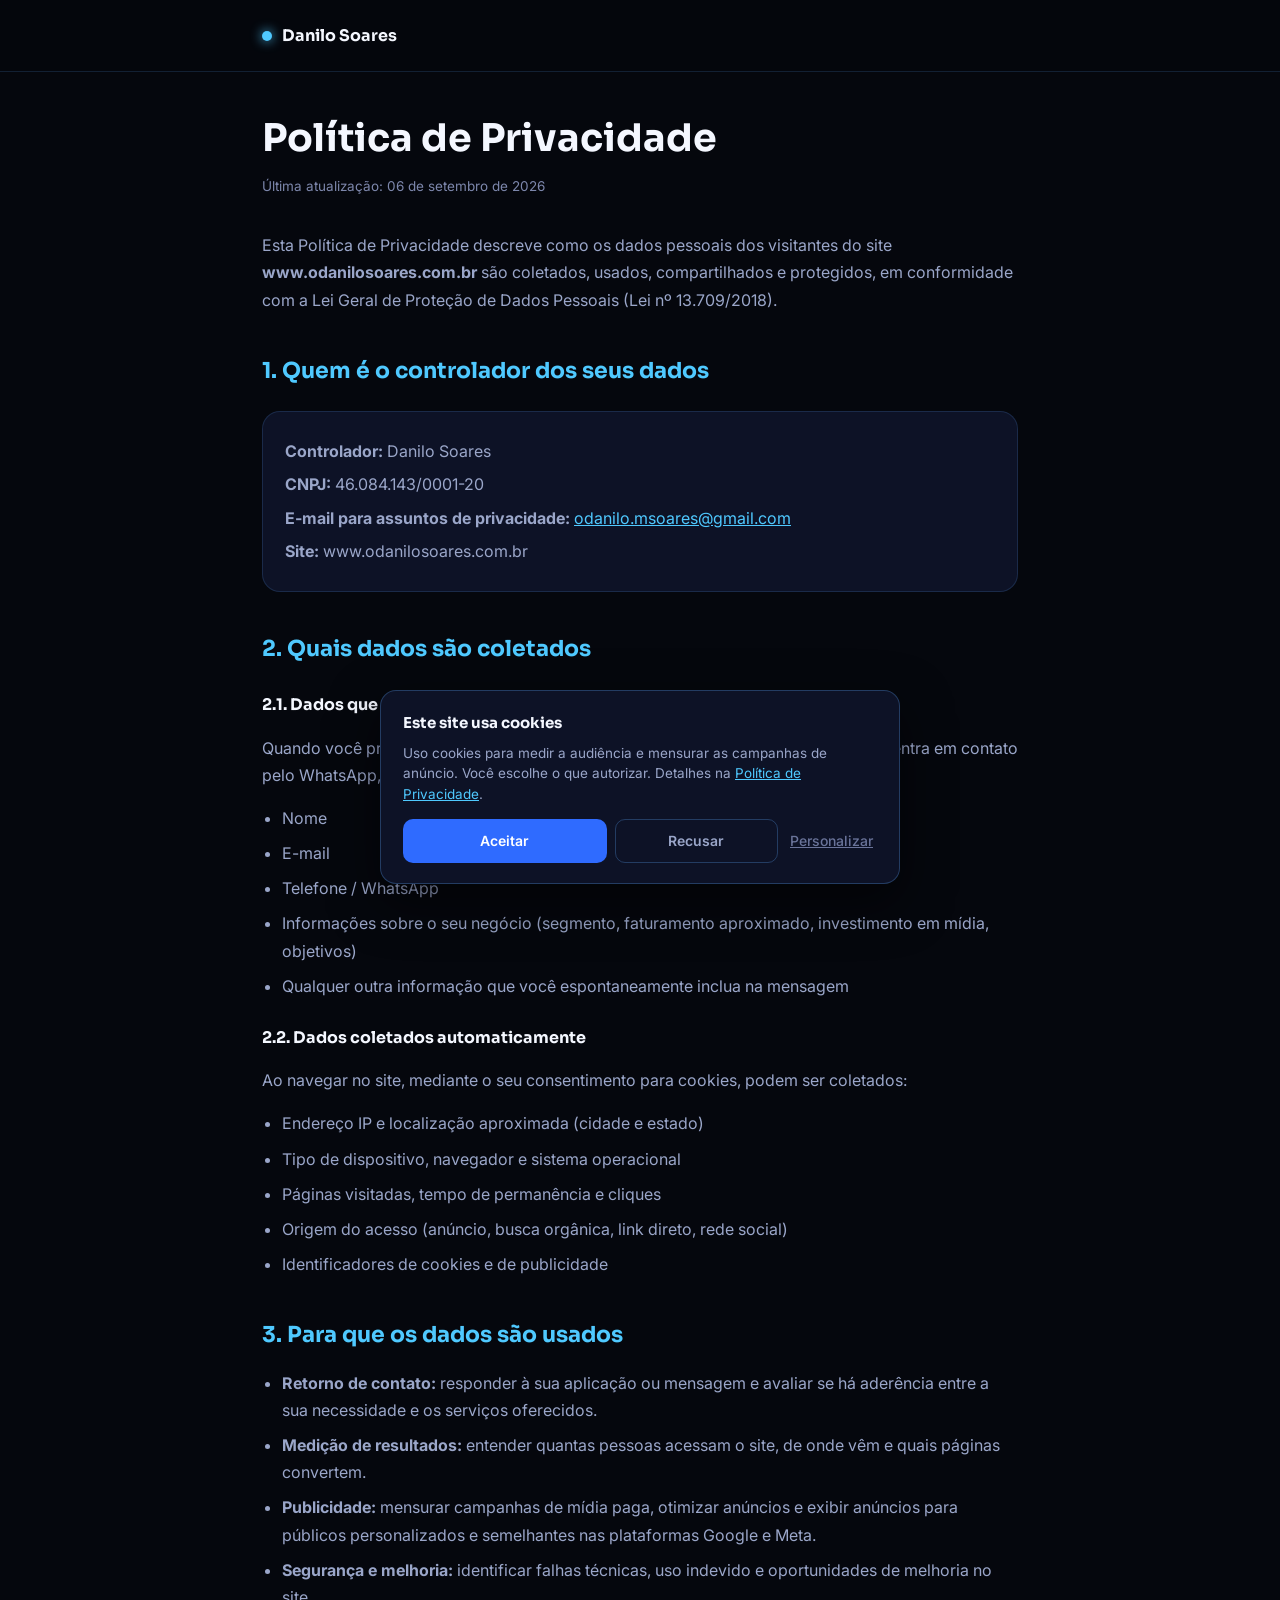
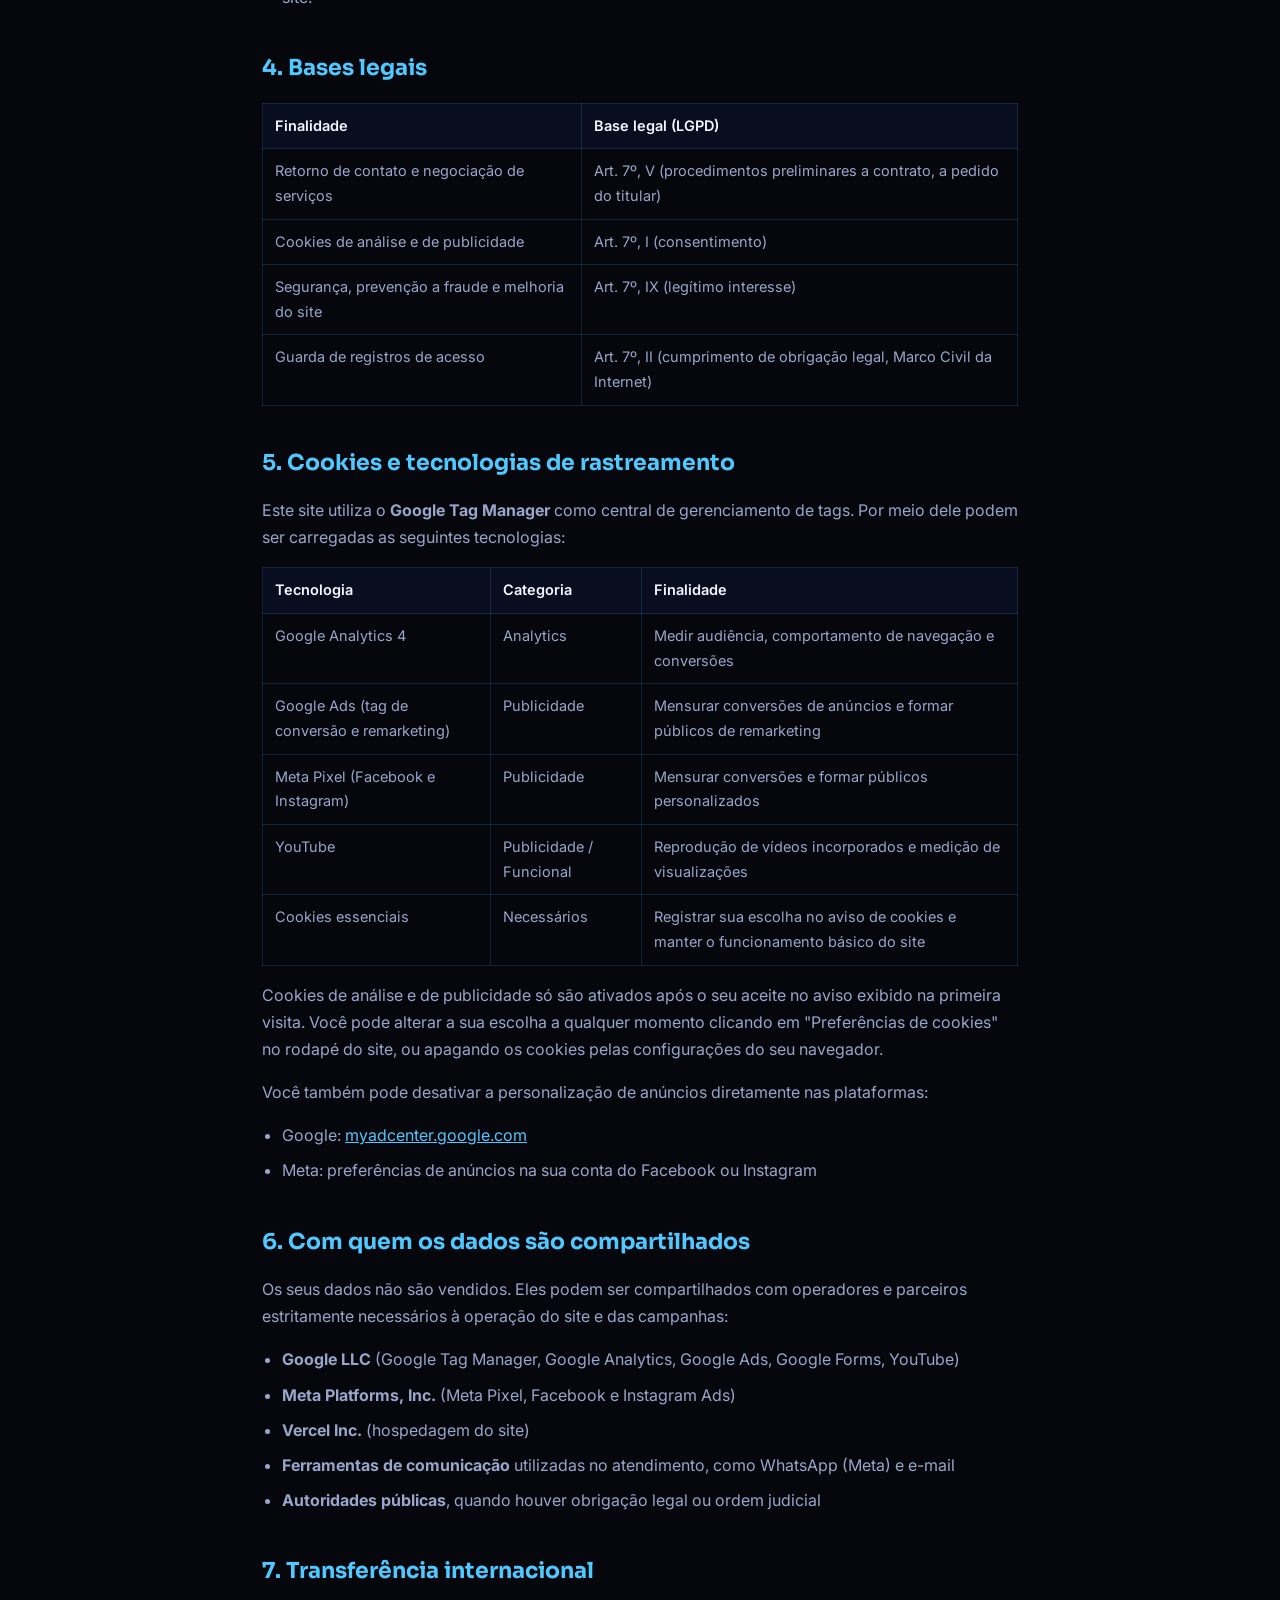
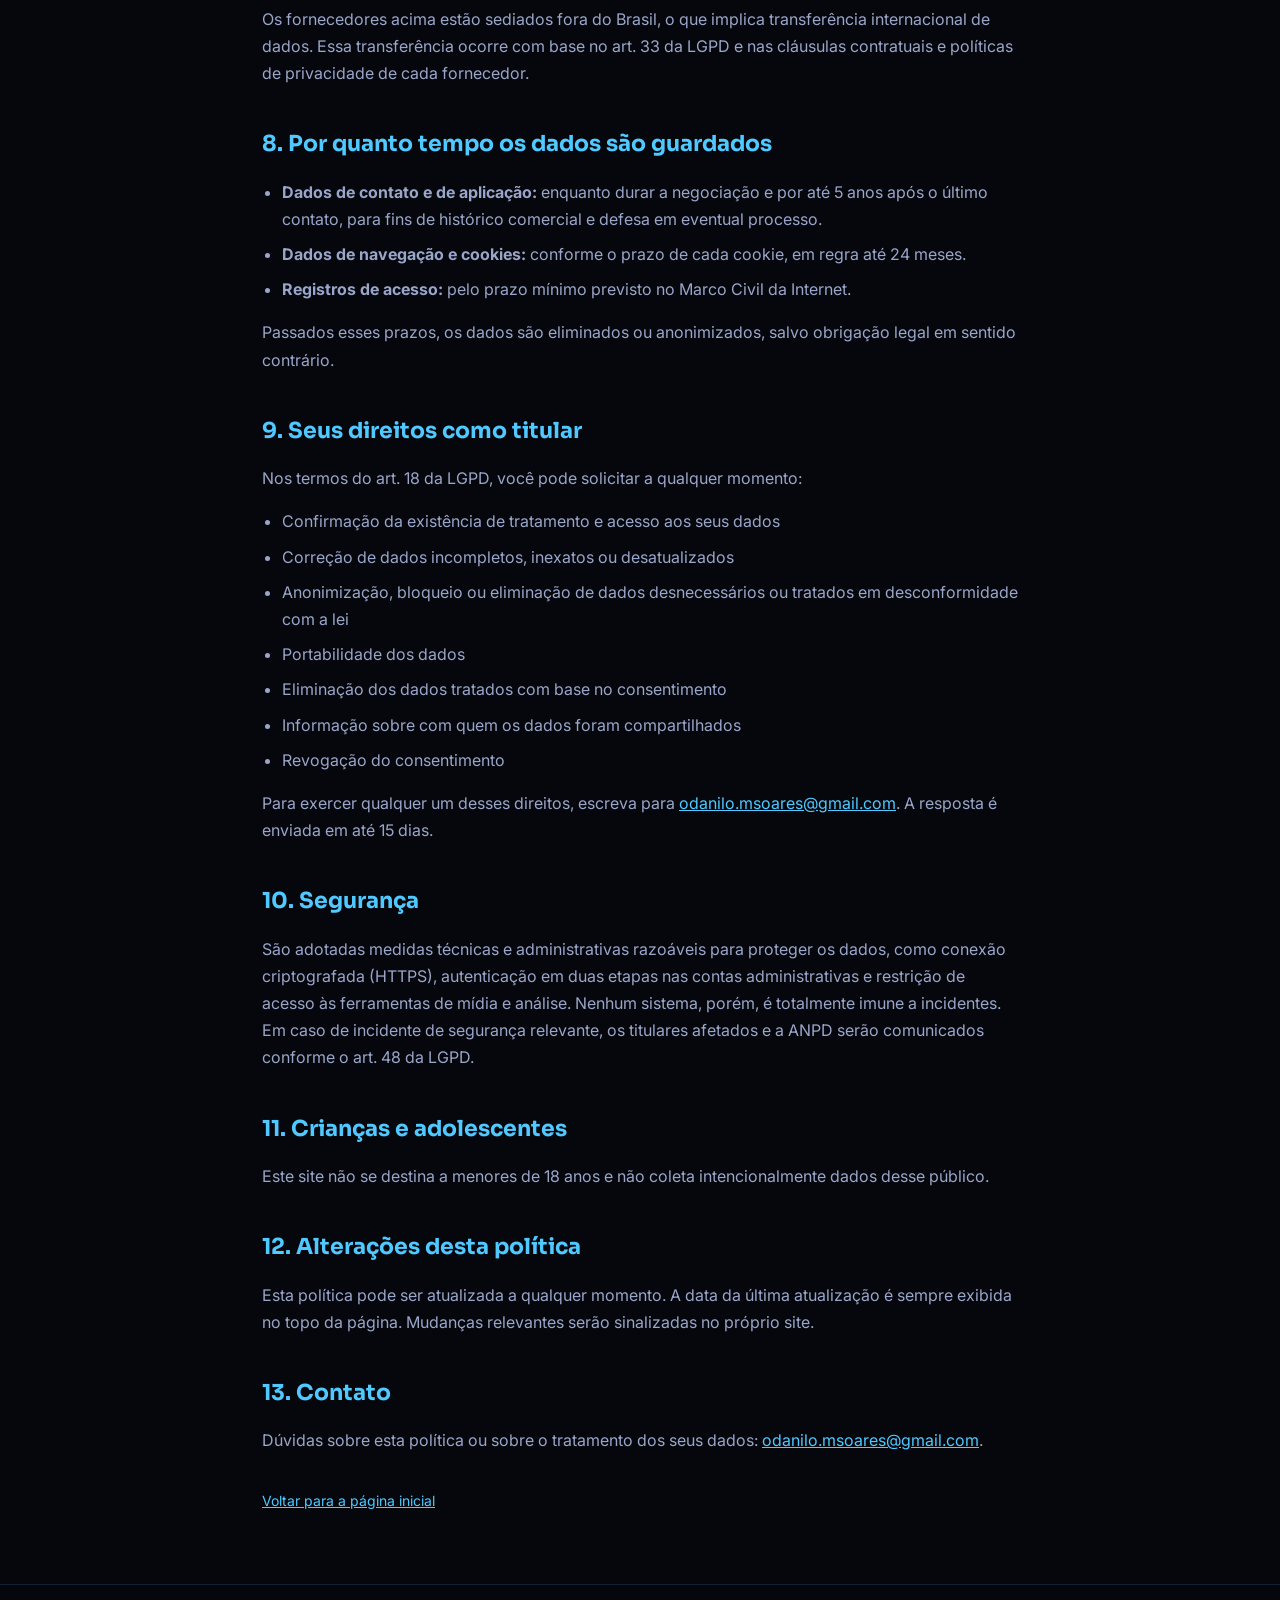
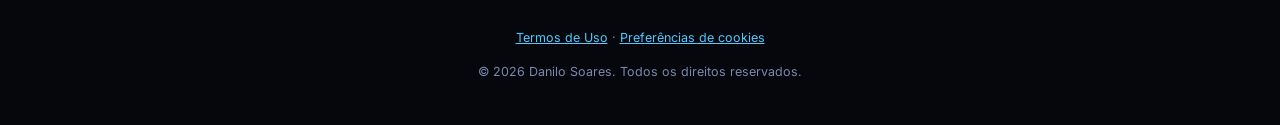
<file: politica-de-privacidade/index.html>
<!DOCTYPE html>
<html lang="pt-BR">
<head>
<meta charset="UTF-8">
<meta name="viewport" content="width=device-width, initial-scale=1.0">
<link rel="icon" href="/favicon.ico" sizes="any">
<link rel="icon" type="image/png" sizes="32x32" href="/favicon-32x32.png">
<link rel="icon" type="image/png" sizes="16x16" href="/favicon-16x16.png">
<link rel="apple-touch-icon" href="/apple-touch-icon.png">
<title>Danilo Soares — Política de Privacidade</title>
<meta name="description" content="Política de Privacidade e tratamento de dados pessoais do site www.odanilosoares.com.br, conforme a LGPD (Lei 13.709/2018).">
<meta property="og:type" content="website">
<meta property="og:site_name" content="Danilo Soares">
<meta property="og:locale" content="pt_BR">
<meta property="og:url" content="https://www.odanilosoares.com.br/politica-de-privacidade">
<meta property="og:title" content="Danilo Soares — Política de Privacidade">
<meta property="og:description" content="Política de Privacidade e tratamento de dados pessoais do site www.odanilosoares.com.br, conforme a LGPD (Lei 13.709/2018).">
<meta property="og:image" content="https://www.odanilosoares.com.br/inicial/assets/img/og-danilo.jpg">
<meta property="og:image:width" content="1200">
<meta property="og:image:height" content="630">
<meta name="twitter:card" content="summary_large_image">
<meta name="twitter:title" content="Danilo Soares — Política de Privacidade">
<meta name="twitter:description" content="Política de Privacidade e tratamento de dados pessoais do site www.odanilosoares.com.br, conforme a LGPD (Lei 13.709/2018).">
<meta name="twitter:image" content="https://www.odanilosoares.com.br/inicial/assets/img/og-danilo.jpg">
<meta name="robots" content="index, follow">
<link rel="canonical" href="https://www.odanilosoares.com.br/politica-de-privacidade">
<link rel="preconnect" href="https://fonts.googleapis.com">
<link rel="preconnect" href="https://fonts.gstatic.com" crossorigin>
<link href="https://fonts.googleapis.com/css2?family=Inter:wght@400;500;600&family=Sora:wght@600;700;800&display=swap" rel="stylesheet">
<link rel="stylesheet" href="/assets/css/legal.css">
<script src="/consent.js"></script>
<!-- Google Tag Manager -->
<script>(function(w,d,s,l,i){w[l]=w[l]||[];w[l].push({'gtm.start':
new Date().getTime(),event:'gtm.js'});var f=d.getElementsByTagName(s)[0],
j=d.createElement(s),dl=l!='dataLayer'?'&l='+l:'';j.async=true;j.src=
'https://www.googletagmanager.com/gtm.js?id='+i+dl;f.parentNode.insertBefore(j,f);
})(window,document,'script','dataLayer','GTM-MLM5XD5P');</script>
<!-- End Google Tag Manager -->
<script type="application/ld+json">
{
  "@context": "https://schema.org",
  "@type": "WebPage",
  "name": "Política de Privacidade e tratamento de dados pessoais do si",
  "url": "https://www.odanilosoares.com.br/politica-de-privacidade",
  "description": "Política de Privacidade e tratamento de dados pessoais do site www.odanilosoares.com.br, conforme a LGPD (Lei 13.709/2018)."
}
</script>
</head>
<body>
<!-- Google Tag Manager (noscript) -->
<noscript><iframe src="https://www.googletagmanager.com/ns.html?id=GTM-MLM5XD5P"
height="0" width="0" style="display:none;visibility:hidden"></iframe></noscript>
<!-- End Google Tag Manager (noscript) -->


<header>
  <div class="wrap"><a class="brand" href="/inicial"><span class="brand-dot"></span>Danilo Soares</a></div>
</header>

<main>
<div class="wrap">

<h1>Política de Privacidade</h1>
<p class="meta">Última atualização: 06 de setembro de 2026</p>

<p>Esta Política de Privacidade descreve como os dados pessoais dos visitantes do site <strong>www.odanilosoares.com.br</strong> são coletados, usados, compartilhados e protegidos, em conformidade com a Lei Geral de Proteção de Dados Pessoais (Lei nº 13.709/2018).</p>

<h2>1. Quem é o controlador dos seus dados</h2>
<div class="box">
  <p><strong>Controlador:</strong> Danilo Soares</p>
  <p><strong>CNPJ:</strong> 46.084.143/0001-20</p>
  <p><strong>E-mail para assuntos de privacidade:</strong> <a href="mailto:odanilo.msoares@gmail.com">odanilo.msoares@gmail.com</a></p>
  <p><strong>Site:</strong> www.odanilosoares.com.br</p>
</div>

<h2>2. Quais dados são coletados</h2>

<h3>2.1. Dados que você fornece</h3>
<p>Quando você preenche o formulário de aplicação (hospedado no Google Forms) ou entra em contato pelo WhatsApp, podem ser coletados:</p>
<ul>
  <li>Nome</li>
  <li>E-mail</li>
  <li>Telefone / WhatsApp</li>
  <li>Informações sobre o seu negócio (segmento, faturamento aproximado, investimento em mídia, objetivos)</li>
  <li>Qualquer outra informação que você espontaneamente inclua na mensagem</li>
</ul>

<h3>2.2. Dados coletados automaticamente</h3>
<p>Ao navegar no site, mediante o seu consentimento para cookies, podem ser coletados:</p>
<ul>
  <li>Endereço IP e localização aproximada (cidade e estado)</li>
  <li>Tipo de dispositivo, navegador e sistema operacional</li>
  <li>Páginas visitadas, tempo de permanência e cliques</li>
  <li>Origem do acesso (anúncio, busca orgânica, link direto, rede social)</li>
  <li>Identificadores de cookies e de publicidade</li>
</ul>

<h2>3. Para que os dados são usados</h2>
<ul>
  <li><strong>Retorno de contato:</strong> responder à sua aplicação ou mensagem e avaliar se há aderência entre a sua necessidade e os serviços oferecidos.</li>
  <li><strong>Medição de resultados:</strong> entender quantas pessoas acessam o site, de onde vêm e quais páginas convertem.</li>
  <li><strong>Publicidade:</strong> mensurar campanhas de mídia paga, otimizar anúncios e exibir anúncios para públicos personalizados e semelhantes nas plataformas Google e Meta.</li>
  <li><strong>Segurança e melhoria:</strong> identificar falhas técnicas, uso indevido e oportunidades de melhoria no site.</li>
</ul>

<h2>4. Bases legais</h2>
<table>
  <tr><th>Finalidade</th><th>Base legal (LGPD)</th></tr>
  <tr><td>Retorno de contato e negociação de serviços</td><td>Art. 7º, V (procedimentos preliminares a contrato, a pedido do titular)</td></tr>
  <tr><td>Cookies de análise e de publicidade</td><td>Art. 7º, I (consentimento)</td></tr>
  <tr><td>Segurança, prevenção a fraude e melhoria do site</td><td>Art. 7º, IX (legítimo interesse)</td></tr>
  <tr><td>Guarda de registros de acesso</td><td>Art. 7º, II (cumprimento de obrigação legal, Marco Civil da Internet)</td></tr>
</table>

<h2>5. Cookies e tecnologias de rastreamento</h2>
<p>Este site utiliza o <strong>Google Tag Manager</strong> como central de gerenciamento de tags. Por meio dele podem ser carregadas as seguintes tecnologias:</p>
<table>
  <tr><th>Tecnologia</th><th>Categoria</th><th>Finalidade</th></tr>
  <tr><td>Google Analytics 4</td><td>Analytics</td><td>Medir audiência, comportamento de navegação e conversões</td></tr>
  <tr><td>Google Ads (tag de conversão e remarketing)</td><td>Publicidade</td><td>Mensurar conversões de anúncios e formar públicos de remarketing</td></tr>
  <tr><td>Meta Pixel (Facebook e Instagram)</td><td>Publicidade</td><td>Mensurar conversões e formar públicos personalizados</td></tr>
  <tr><td>YouTube</td><td>Publicidade / Funcional</td><td>Reprodução de vídeos incorporados e medição de visualizações</td></tr>
  <tr><td>Cookies essenciais</td><td>Necessários</td><td>Registrar sua escolha no aviso de cookies e manter o funcionamento básico do site</td></tr>
</table>
<p>Cookies de análise e de publicidade só são ativados após o seu aceite no aviso exibido na primeira visita. Você pode alterar a sua escolha a qualquer momento clicando em "Preferências de cookies" no rodapé do site, ou apagando os cookies pelas configurações do seu navegador.</p>
<p>Você também pode desativar a personalização de anúncios diretamente nas plataformas:</p>
<ul>
  <li>Google: <a href="https://myadcenter.google.com" target="_blank" rel="noopener">myadcenter.google.com</a></li>
  <li>Meta: preferências de anúncios na sua conta do Facebook ou Instagram</li>
</ul>

<h2>6. Com quem os dados são compartilhados</h2>
<p>Os seus dados não são vendidos. Eles podem ser compartilhados com operadores e parceiros estritamente necessários à operação do site e das campanhas:</p>
<ul>
  <li><strong>Google LLC</strong> (Google Tag Manager, Google Analytics, Google Ads, Google Forms, YouTube)</li>
  <li><strong>Meta Platforms, Inc.</strong> (Meta Pixel, Facebook e Instagram Ads)</li>
  <li><strong>Vercel Inc.</strong> (hospedagem do site)</li>
  <li><strong>Ferramentas de comunicação</strong> utilizadas no atendimento, como WhatsApp (Meta) e e-mail</li>
  <li><strong>Autoridades públicas</strong>, quando houver obrigação legal ou ordem judicial</li>
</ul>

<h2>7. Transferência internacional</h2>
<p>Os fornecedores acima estão sediados fora do Brasil, o que implica transferência internacional de dados. Essa transferência ocorre com base no art. 33 da LGPD e nas cláusulas contratuais e políticas de privacidade de cada fornecedor.</p>

<h2>8. Por quanto tempo os dados são guardados</h2>
<ul>
  <li><strong>Dados de contato e de aplicação:</strong> enquanto durar a negociação e por até 5 anos após o último contato, para fins de histórico comercial e defesa em eventual processo.</li>
  <li><strong>Dados de navegação e cookies:</strong> conforme o prazo de cada cookie, em regra até 24 meses.</li>
  <li><strong>Registros de acesso:</strong> pelo prazo mínimo previsto no Marco Civil da Internet.</li>
</ul>
<p>Passados esses prazos, os dados são eliminados ou anonimizados, salvo obrigação legal em sentido contrário.</p>

<h2>9. Seus direitos como titular</h2>
<p>Nos termos do art. 18 da LGPD, você pode solicitar a qualquer momento:</p>
<ul>
  <li>Confirmação da existência de tratamento e acesso aos seus dados</li>
  <li>Correção de dados incompletos, inexatos ou desatualizados</li>
  <li>Anonimização, bloqueio ou eliminação de dados desnecessários ou tratados em desconformidade com a lei</li>
  <li>Portabilidade dos dados</li>
  <li>Eliminação dos dados tratados com base no consentimento</li>
  <li>Informação sobre com quem os dados foram compartilhados</li>
  <li>Revogação do consentimento</li>
</ul>
<p>Para exercer qualquer um desses direitos, escreva para <a href="mailto:odanilo.msoares@gmail.com">odanilo.msoares@gmail.com</a>. A resposta é enviada em até 15 dias.</p>

<h2>10. Segurança</h2>
<p>São adotadas medidas técnicas e administrativas razoáveis para proteger os dados, como conexão criptografada (HTTPS), autenticação em duas etapas nas contas administrativas e restrição de acesso às ferramentas de mídia e análise. Nenhum sistema, porém, é totalmente imune a incidentes. Em caso de incidente de segurança relevante, os titulares afetados e a ANPD serão comunicados conforme o art. 48 da LGPD.</p>

<h2>11. Crianças e adolescentes</h2>
<p>Este site não se destina a menores de 18 anos e não coleta intencionalmente dados desse público.</p>

<h2>12. Alterações desta política</h2>
<p>Esta política pode ser atualizada a qualquer momento. A data da última atualização é sempre exibida no topo da página. Mudanças relevantes serão sinalizadas no próprio site.</p>

<h2>13. Contato</h2>
<p>Dúvidas sobre esta política ou sobre o tratamento dos seus dados: <a href="mailto:odanilo.msoares@gmail.com">odanilo.msoares@gmail.com</a>.</p>

<a class="back" href="/inicial">Voltar para a página inicial</a>

</div>
</main>

<footer>
  <div class="wrap">
    <p><a href="/termos-de-uso">Termos de Uso</a> · <a href="#" onclick="if(window.abrirPreferenciasCookies){window.abrirPreferenciasCookies();}return false;">Preferências de cookies</a></p>
    <p>© 2026 Danilo Soares. Todos os direitos reservados.</p>
  </div>
</footer>

</body>
</html>
</file>
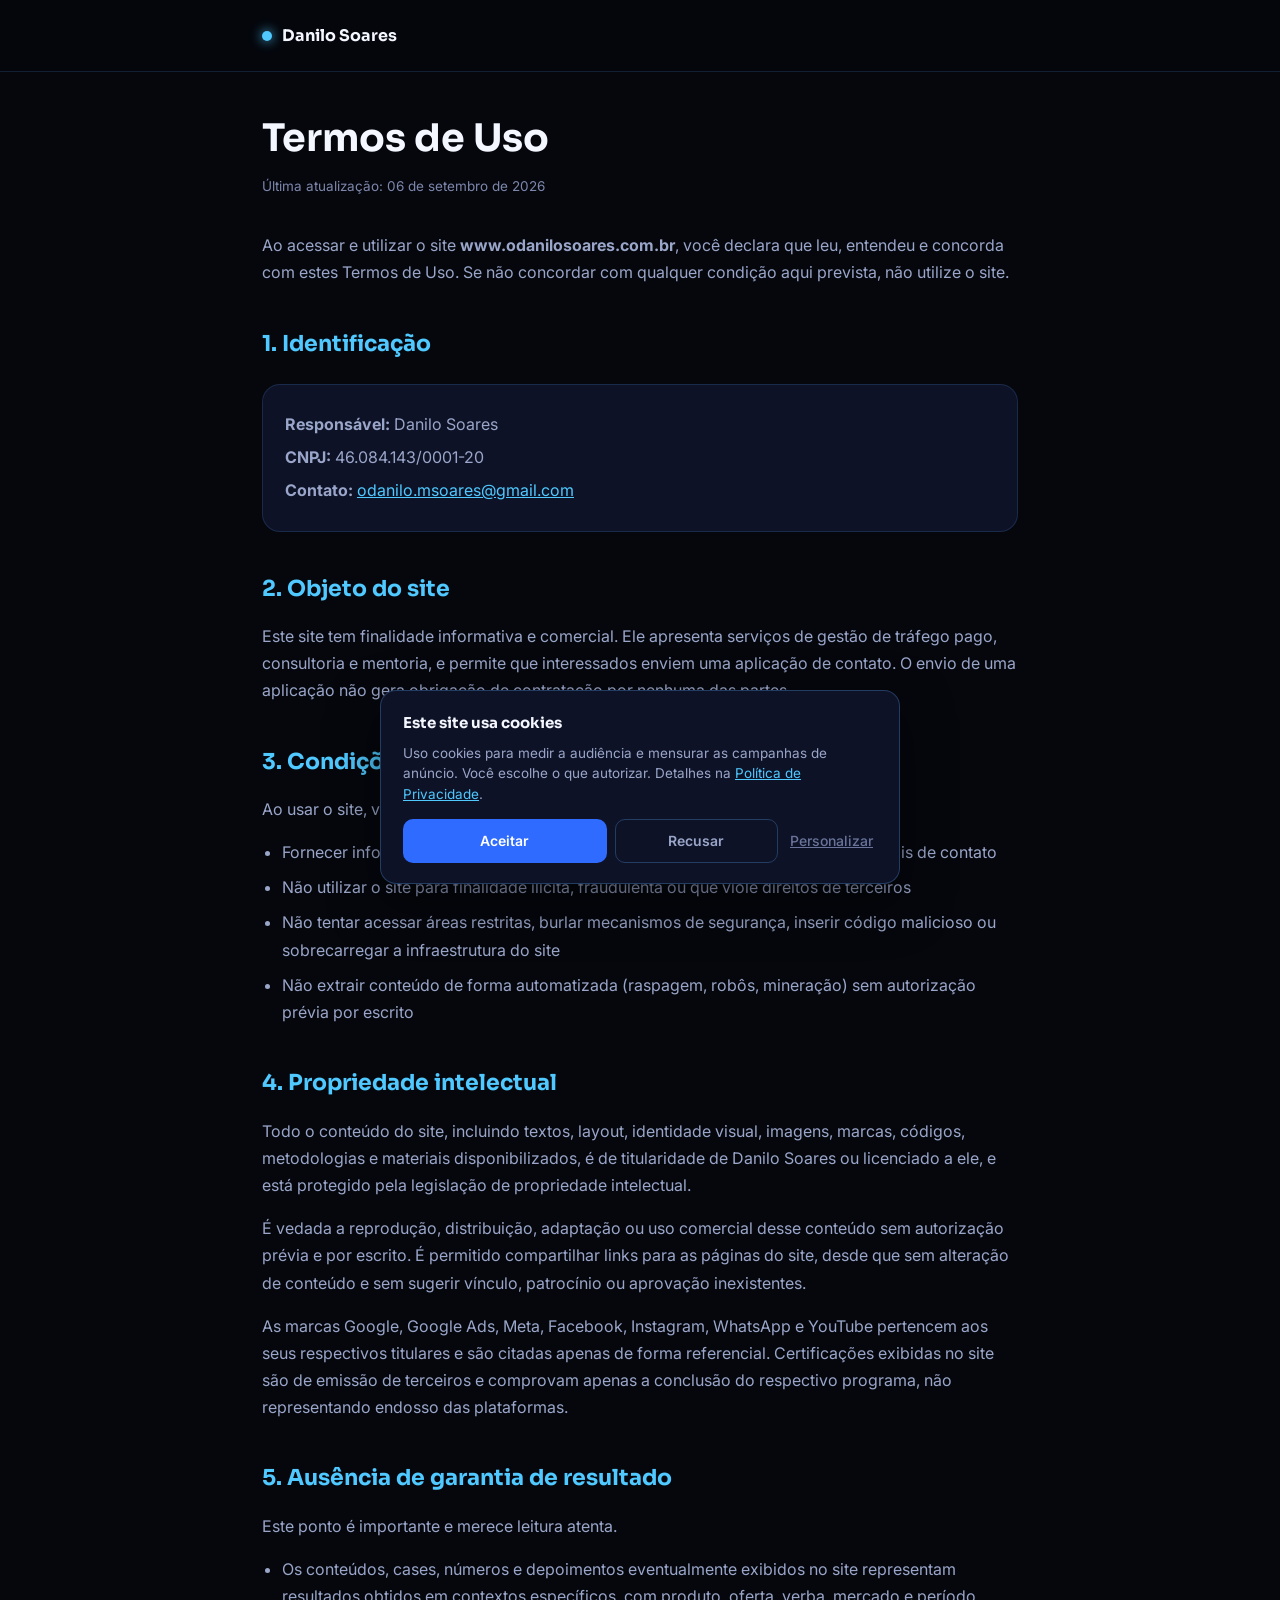
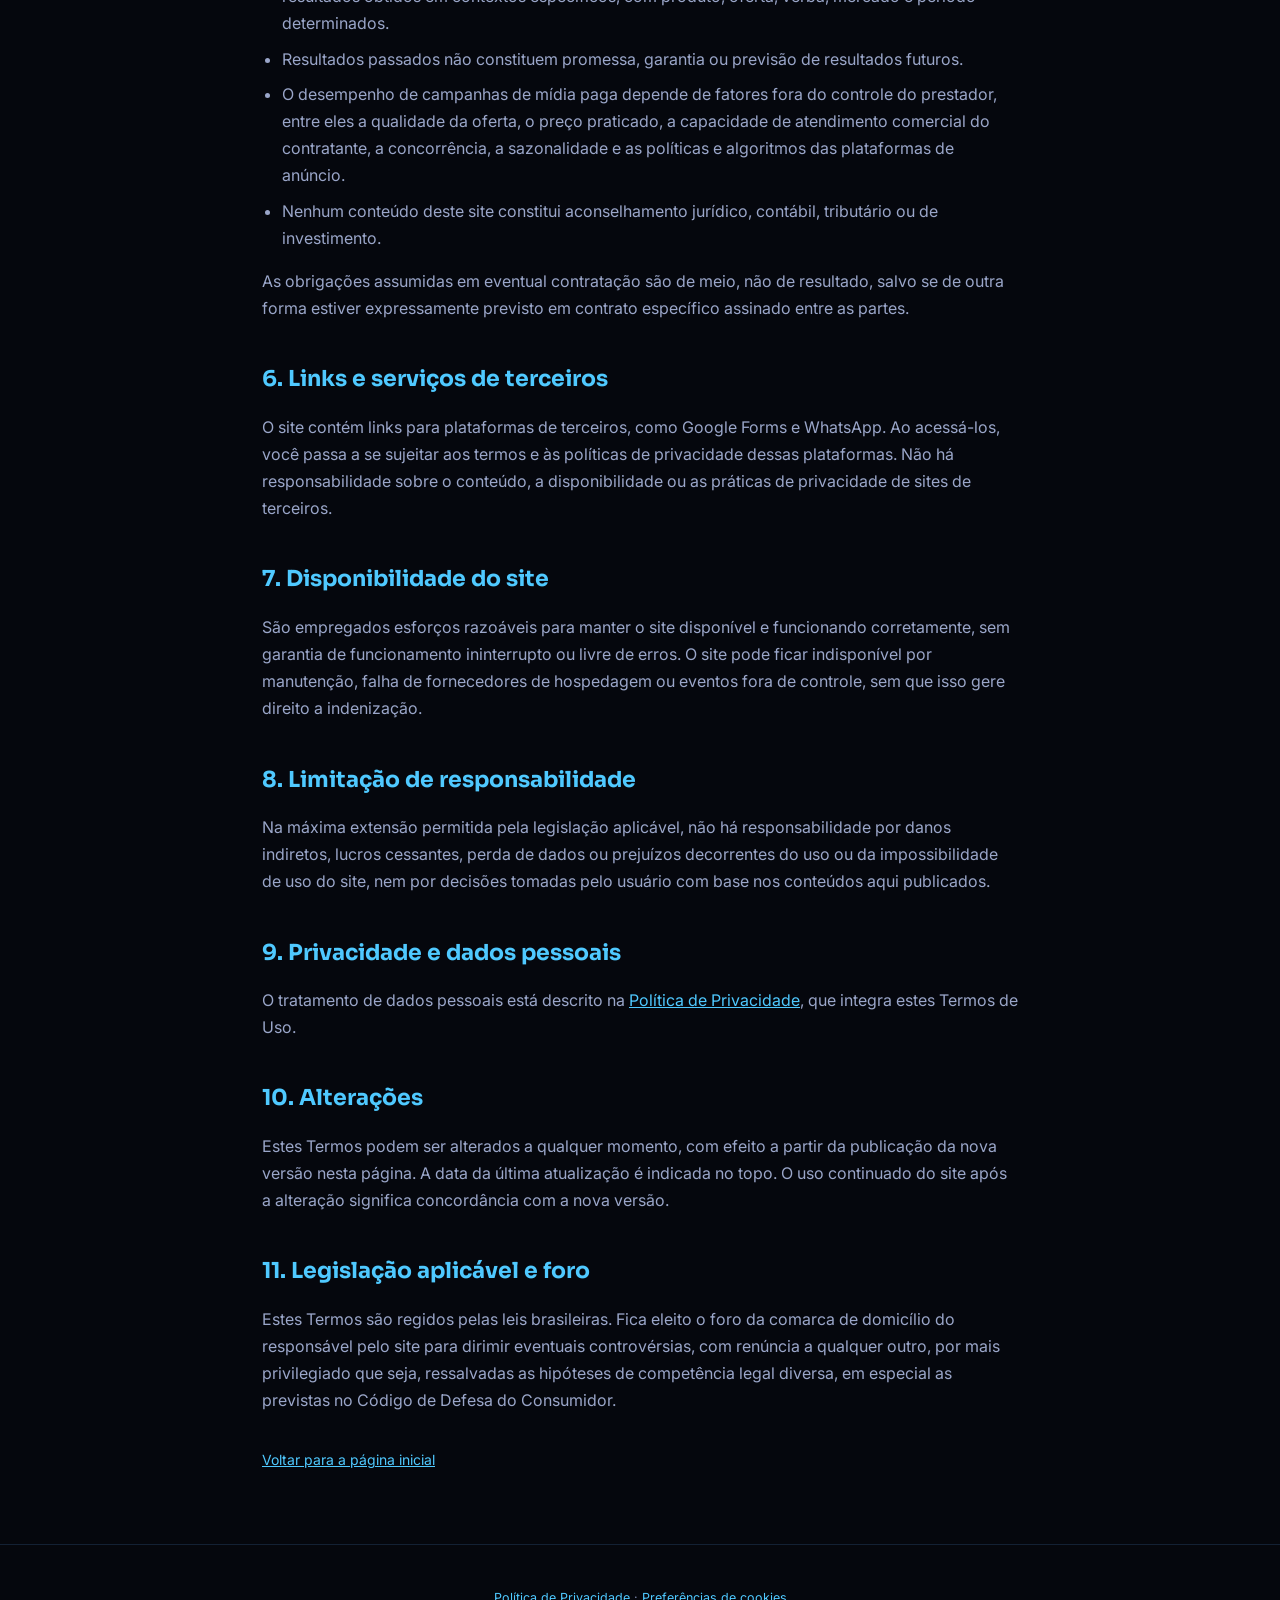
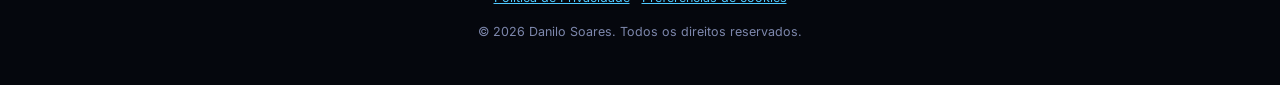
<file: termos-de-uso/index.html>
<!DOCTYPE html>
<html lang="pt-BR">
<head>
<meta charset="UTF-8">
<meta name="viewport" content="width=device-width, initial-scale=1.0">
<link rel="icon" href="/favicon.ico" sizes="any">
<link rel="icon" type="image/png" sizes="32x32" href="/favicon-32x32.png">
<link rel="icon" type="image/png" sizes="16x16" href="/favicon-16x16.png">
<link rel="apple-touch-icon" href="/apple-touch-icon.png">
<title>Danilo Soares — Termos de Uso</title>
<meta name="description" content="Termos de Uso do site www.odanilosoares.com.br: condições de acesso, propriedade intelectual, limitação de responsabilidade e ausência de garantia de resultado.">
<meta property="og:type" content="website">
<meta property="og:site_name" content="Danilo Soares">
<meta property="og:locale" content="pt_BR">
<meta property="og:url" content="https://www.odanilosoares.com.br/termos-de-uso">
<meta property="og:title" content="Danilo Soares — Termos de Uso">
<meta property="og:description" content="Termos de Uso do site www.odanilosoares.com.br: condições de acesso, propriedade intelectual, limitação de responsabilidade e ausência de garantia de resultado.">
<meta property="og:image" content="https://www.odanilosoares.com.br/inicial/assets/img/og-danilo.jpg">
<meta property="og:image:width" content="1200">
<meta property="og:image:height" content="630">
<meta name="twitter:card" content="summary_large_image">
<meta name="twitter:title" content="Danilo Soares — Termos de Uso">
<meta name="twitter:description" content="Termos de Uso do site www.odanilosoares.com.br: condições de acesso, propriedade intelectual, limitação de responsabilidade e ausência de garantia de resultado.">
<meta name="twitter:image" content="https://www.odanilosoares.com.br/inicial/assets/img/og-danilo.jpg">
<meta name="robots" content="index, follow">
<link rel="canonical" href="https://www.odanilosoares.com.br/termos-de-uso">
<link rel="preconnect" href="https://fonts.googleapis.com">
<link rel="preconnect" href="https://fonts.gstatic.com" crossorigin>
<link href="https://fonts.googleapis.com/css2?family=Inter:wght@400;500;600&family=Sora:wght@600;700;800&display=swap" rel="stylesheet">
<link rel="stylesheet" href="/assets/css/legal.css">
<script src="/consent.js"></script>
<!-- Google Tag Manager -->
<script>(function(w,d,s,l,i){w[l]=w[l]||[];w[l].push({'gtm.start':
new Date().getTime(),event:'gtm.js'});var f=d.getElementsByTagName(s)[0],
j=d.createElement(s),dl=l!='dataLayer'?'&l='+l:'';j.async=true;j.src=
'https://www.googletagmanager.com/gtm.js?id='+i+dl;f.parentNode.insertBefore(j,f);
})(window,document,'script','dataLayer','GTM-MLM5XD5P');</script>
<!-- End Google Tag Manager -->
<script type="application/ld+json">
{
  "@context": "https://schema.org",
  "@type": "WebPage",
  "name": "Termos de Uso do site www.odanilosoares.com.br: condições de",
  "url": "https://www.odanilosoares.com.br/termos-de-uso",
  "description": "Termos de Uso do site www.odanilosoares.com.br: condições de acesso, propriedade intelectual, limitação de responsabilidade e ausência de garantia de resultado."
}
</script>
</head>
<body>
<!-- Google Tag Manager (noscript) -->
<noscript><iframe src="https://www.googletagmanager.com/ns.html?id=GTM-MLM5XD5P"
height="0" width="0" style="display:none;visibility:hidden"></iframe></noscript>
<!-- End Google Tag Manager (noscript) -->


<header>
  <div class="wrap"><a class="brand" href="/inicial"><span class="brand-dot"></span>Danilo Soares</a></div>
</header>

<main>
<div class="wrap">

<h1>Termos de Uso</h1>
<p class="meta">Última atualização: 06 de setembro de 2026</p>

<p>Ao acessar e utilizar o site <strong>www.odanilosoares.com.br</strong>, você declara que leu, entendeu e concorda com estes Termos de Uso. Se não concordar com qualquer condição aqui prevista, não utilize o site.</p>

<h2>1. Identificação</h2>
<div class="box">
  <p><strong>Responsável:</strong> Danilo Soares</p>
  <p><strong>CNPJ:</strong> 46.084.143/0001-20</p>
  <p><strong>Contato:</strong> <a href="mailto:odanilo.msoares@gmail.com">odanilo.msoares@gmail.com</a></p>
</div>

<h2>2. Objeto do site</h2>
<p>Este site tem finalidade informativa e comercial. Ele apresenta serviços de gestão de tráfego pago, consultoria e mentoria, e permite que interessados enviem uma aplicação de contato. O envio de uma aplicação não gera obrigação de contratação por nenhuma das partes.</p>

<h2>3. Condições de uso</h2>
<p>Ao usar o site, você se compromete a:</p>
<ul>
  <li>Fornecer informações verdadeiras, completas e atualizadas nos formulários e canais de contato</li>
  <li>Não utilizar o site para finalidade ilícita, fraudulenta ou que viole direitos de terceiros</li>
  <li>Não tentar acessar áreas restritas, burlar mecanismos de segurança, inserir código malicioso ou sobrecarregar a infraestrutura do site</li>
  <li>Não extrair conteúdo de forma automatizada (raspagem, robôs, mineração) sem autorização prévia por escrito</li>
</ul>

<h2>4. Propriedade intelectual</h2>
<p>Todo o conteúdo do site, incluindo textos, layout, identidade visual, imagens, marcas, códigos, metodologias e materiais disponibilizados, é de titularidade de Danilo Soares ou licenciado a ele, e está protegido pela legislação de propriedade intelectual.</p>
<p>É vedada a reprodução, distribuição, adaptação ou uso comercial desse conteúdo sem autorização prévia e por escrito. É permitido compartilhar links para as páginas do site, desde que sem alteração de conteúdo e sem sugerir vínculo, patrocínio ou aprovação inexistentes.</p>
<p>As marcas Google, Google Ads, Meta, Facebook, Instagram, WhatsApp e YouTube pertencem aos seus respectivos titulares e são citadas apenas de forma referencial. Certificações exibidas no site são de emissão de terceiros e comprovam apenas a conclusão do respectivo programa, não representando endosso das plataformas.</p>

<h2>5. Ausência de garantia de resultado</h2>
<p>Este ponto é importante e merece leitura atenta.</p>
<ul>
  <li>Os conteúdos, cases, números e depoimentos eventualmente exibidos no site representam resultados obtidos em contextos específicos, com produto, oferta, verba, mercado e período determinados.</li>
  <li>Resultados passados não constituem promessa, garantia ou previsão de resultados futuros.</li>
  <li>O desempenho de campanhas de mídia paga depende de fatores fora do controle do prestador, entre eles a qualidade da oferta, o preço praticado, a capacidade de atendimento comercial do contratante, a concorrência, a sazonalidade e as políticas e algoritmos das plataformas de anúncio.</li>
  <li>Nenhum conteúdo deste site constitui aconselhamento jurídico, contábil, tributário ou de investimento.</li>
</ul>
<p>As obrigações assumidas em eventual contratação são de meio, não de resultado, salvo se de outra forma estiver expressamente previsto em contrato específico assinado entre as partes.</p>

<h2>6. Links e serviços de terceiros</h2>
<p>O site contém links para plataformas de terceiros, como Google Forms e WhatsApp. Ao acessá-los, você passa a se sujeitar aos termos e às políticas de privacidade dessas plataformas. Não há responsabilidade sobre o conteúdo, a disponibilidade ou as práticas de privacidade de sites de terceiros.</p>

<h2>7. Disponibilidade do site</h2>
<p>São empregados esforços razoáveis para manter o site disponível e funcionando corretamente, sem garantia de funcionamento ininterrupto ou livre de erros. O site pode ficar indisponível por manutenção, falha de fornecedores de hospedagem ou eventos fora de controle, sem que isso gere direito a indenização.</p>

<h2>8. Limitação de responsabilidade</h2>
<p>Na máxima extensão permitida pela legislação aplicável, não há responsabilidade por danos indiretos, lucros cessantes, perda de dados ou prejuízos decorrentes do uso ou da impossibilidade de uso do site, nem por decisões tomadas pelo usuário com base nos conteúdos aqui publicados.</p>

<h2>9. Privacidade e dados pessoais</h2>
<p>O tratamento de dados pessoais está descrito na <a href="/politica-de-privacidade">Política de Privacidade</a>, que integra estes Termos de Uso.</p>

<h2>10. Alterações</h2>
<p>Estes Termos podem ser alterados a qualquer momento, com efeito a partir da publicação da nova versão nesta página. A data da última atualização é indicada no topo. O uso continuado do site após a alteração significa concordância com a nova versão.</p>

<h2>11. Legislação aplicável e foro</h2>
<p>Estes Termos são regidos pelas leis brasileiras. Fica eleito o foro da comarca de domicílio do responsável pelo site para dirimir eventuais controvérsias, com renúncia a qualquer outro, por mais privilegiado que seja, ressalvadas as hipóteses de competência legal diversa, em especial as previstas no Código de Defesa do Consumidor.</p>

<a class="back" href="/inicial">Voltar para a página inicial</a>

</div>
</main>

<footer>
  <div class="wrap">
    <p><a href="/politica-de-privacidade">Política de Privacidade</a> · <a href="#" onclick="if(window.abrirPreferenciasCookies){window.abrirPreferenciasCookies();}return false;">Preferências de cookies</a></p>
    <p>© 2026 Danilo Soares. Todos os direitos reservados.</p>
  </div>
</footer>

</body>
</html>
</file>
<file: assets/css/legal.css>
:root{--bg:#05070d;--panel:#0d1226;--border:rgba(94,169,255,0.16);--blue:#2f6bff;--blue-bright:#4fc9ff;--text:#f4f7ff;--text-muted:#9aa6c9;--text-faint:#7d87ac;--radius:18px;--maxw:800px;}
  *{box-sizing:border-box;}
  body{margin:0;background:var(--bg);color:var(--text);font-family:'Inter',system-ui,sans-serif;font-size:16px;line-height:1.7;-webkit-font-smoothing:antialiased;}
  .wrap{max-width:var(--maxw);margin:0 auto;padding:0 22px;}
  header{border-bottom:1px solid var(--border);padding:22px 0;position:sticky;top:0;background:rgba(5,7,13,0.9);backdrop-filter:blur(8px);z-index:10;}
  .brand{display:flex;align-items:center;gap:10px;font-family:'Sora',sans-serif;font-weight:700;font-size:16px;text-decoration:none;color:var(--text);}
  .brand-dot{width:10px;height:10px;border-radius:50%;background:var(--blue-bright);box-shadow:0 0 12px var(--blue-bright);}
  main{padding:44px 0 70px;}
  h1{font-family:'Sora',sans-serif;font-size:clamp(26px,5vw,38px);line-height:1.2;margin:0 0 10px;}
  h2{font-family:'Sora',sans-serif;font-size:clamp(18px,3vw,22px);margin:38px 0 12px;color:var(--blue-bright);}
  h3{font-family:'Sora',sans-serif;font-size:16px;margin:24px 0 8px;}
  p,li{color:var(--text-muted);}
  ul{padding-left:20px;}
  li{margin-bottom:8px;}
  a{color:var(--blue-bright);}
  .meta{color:var(--text-faint);font-size:13.5px;margin-bottom:34px;}
  .box{background:var(--panel);border:1px solid var(--border);border-radius:var(--radius);padding:20px 22px;margin:22px 0;}
  .box p{margin:6px 0;}
  table{width:100%;border-collapse:collapse;margin:16px 0;font-size:14.5px;display:block;overflow-x:auto;}
  th,td{border:1px solid var(--border);padding:10px 12px;text-align:left;color:var(--text-muted);vertical-align:top;}
  th{color:var(--text);font-weight:600;background:rgba(47,107,255,0.08);}
  footer{border-top:1px solid var(--border);padding:30px 0;text-align:center;}
  footer p{font-size:12.5px;color:var(--text-faint);}
  .back{display:inline-block;margin-top:18px;font-size:14px;}
</file>
